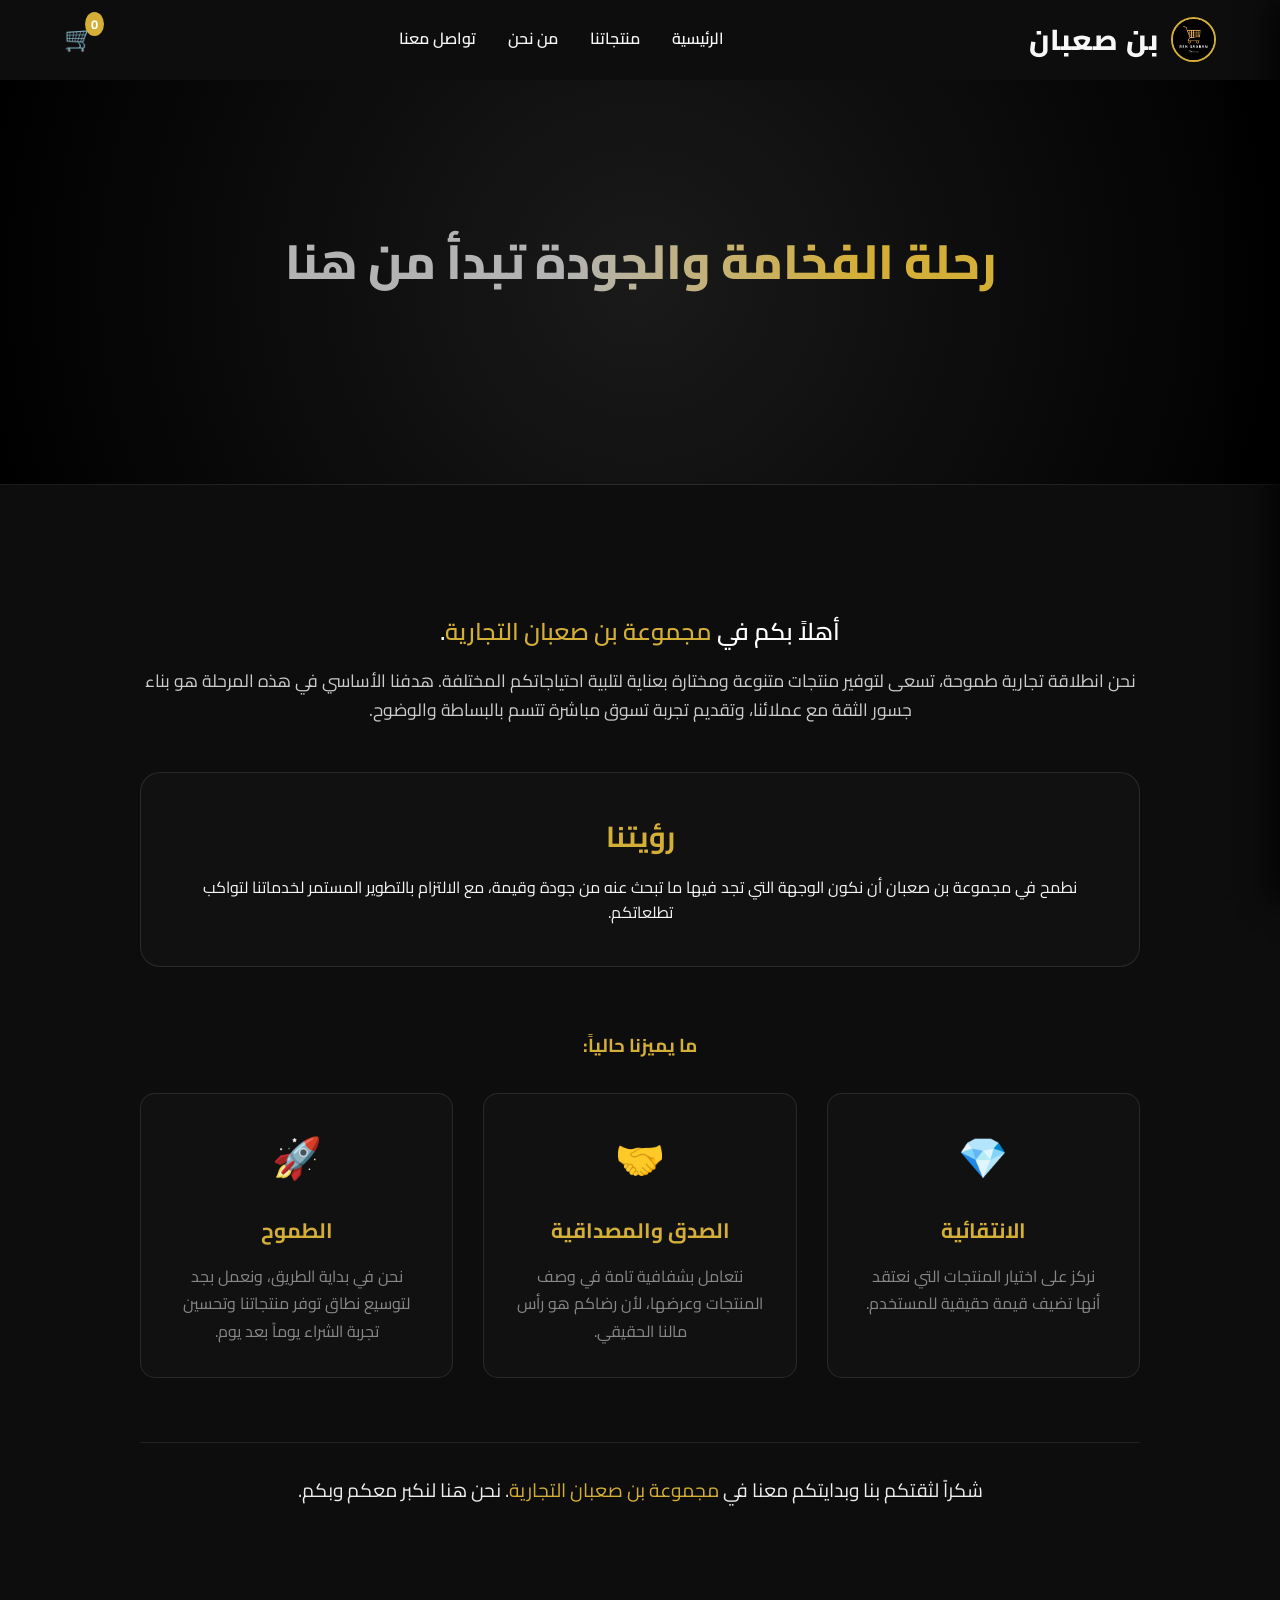
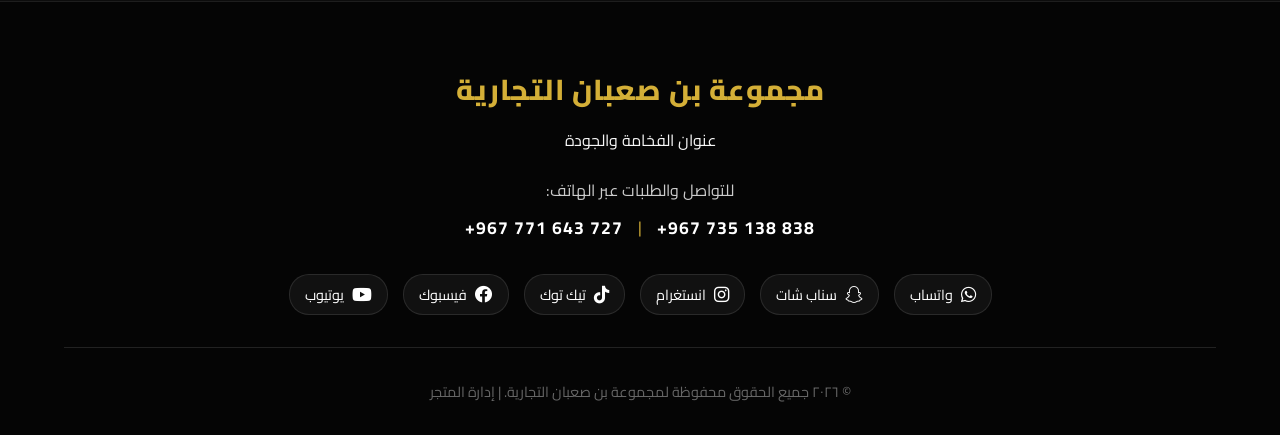
<file: about.html>
<!DOCTYPE html>
<html lang="ar" dir="rtl">
<head>
    <meta charset="UTF-8">
    <meta name="viewport" content="width=device-width, initial-scale=1.0">
    <title>من نحن | مجموعة بن صعبان التجارية</title>
    <meta name="description" content="تعرف على رؤية وقيم مجموعة بن صعبان التجارية، وجهتكم للفخامة والجودة.">
    <link rel="preconnect" href="https://fonts.googleapis.com">
    <link rel="preconnect" href="https://fonts.gstatic.com" crossorigin>
    <link href="https://fonts.googleapis.com/css2?family=Cairo:wght@300;400;600;800&display=swap" rel="stylesheet">
    <link rel="icon" type="image/png" href="favicon.png">
    <link rel="apple-touch-icon" href="favicon.png">

    <!-- Open Graph / Facebook -->
    <meta property="og:type" content="website">
    <meta property="og:url" content="https://a7s1d6.github.io/a1/about.html">
    <meta property="og:title" content="من نحن | مجموعة بن صعبان التجارية">
    <meta property="og:description" content="تعرف على رؤية وقيم مجموعة بن صعبان التجارية، وجهتكم للفخامة والجودة.">
    <meta property="og:image" content="https://a7s1d6.github.io/a1/assets/og-image.png">

    <!-- Twitter -->
    <meta property="twitter:card" content="summary_large_image">
    <meta property="twitter:url" content="https://a7s1d6.github.io/a1/about.html">
    <meta property="twitter:title" content="من نحن | مجموعة بن صعبان التجارية">
    <meta property="twitter:description" content="تعرف على رؤية وقيم مجموعة بن صعبان التجارية، وجهتكم للفخامة والجودة.">
    <meta property="twitter:image" content="https://a7s1d6.github.io/a1/assets/og-image.png">

    <link rel="stylesheet" href="https://cdnjs.cloudflare.com/ajax/libs/font-awesome/6.0.0/css/all.min.css">
    <link rel="stylesheet" href="style.css">
</head>
<body class="about-page">
    <!-- Navbar -->
    <nav class="navbar scrolled" id="navbar">
        <div class="nav-container">
            <a href="index.html#home" class="logo-link">
                <img src="./assets/logo.png" alt="شعار" class="nav-logo-circular">
                <h1 class="logo">بن صعبان</h1>
            </a>
            <ul class="nav-links">
                <li><a href="index.html#home">الرئيسية</a></li>
                <li><a href="index.html#products">منتجاتنا</a></li>
                <li><a href="about.html" class="gold-text">من نحن</a></li>
                <li><a href="#contact">تواصل معنا</a></li>
            </ul>
            <div class="cart-icon" id="cart-icon">
                🛒 <span class="cart-count">0</span>
            </div>
        </div>
    </nav>

    <!-- About Header -->
    <section class="about-header">
        <div class="hero-content">
            <p class="hero-subtitle dynamic-subtitle fade-in visible">رحلة الفخامة والجودة تبدأ من هنا</p>
        </div>
    </section>

    <!-- About Us Section -->
    <section class="about" id="about">
        <div class="container">
            <div class="about-content">
                <div class="about-text-wrapper fade-in delay-1">
                    <p class="about-lead">أهلاً بكم في <span class="gold-text">مجموعة بن صعبان التجارية</span>.</p>
                    <p>نحن انطلاقة تجارية طموحة، تسعى لتوفير منتجات متنوعة ومختارة بعناية لتلبية احتياجاتكم المختلفة. هدفنا الأساسي في هذه المرحلة هو بناء جسور الثقة مع عملائنا، وتقديم تجربة تسوق مباشرة تتسم بالبساطة والوضوح.</p>
                </div>

                <div class="vision-card fade-in delay-2">
                    <h3 class="gold-text">رؤيتنا</h3>
                    <p>نطمح في مجموعة بن صعبان أن نكون الوجهة التي تجد فيها ما تبحث عنه من جودة وقيمة، مع الالتزام بالتطوير المستمر لخدماتنا لتواكب تطلعاتكم.</p>
                </div>

                <div class="features-title fade-in delay-3">
                    <h3 class="gold-text">ما يميزنا حالياً:</h3>
                </div>

                <div class="about-features">
                    <div class="feature-item fade-in delay-1">
                        <div class="feature-icon">💎</div>
                        <h4>الانتقائية</h4>
                        <p>نركز على اختيار المنتجات التي نعتقد أنها تضيف قيمة حقيقية للمستخدم.</p>
                    </div>
                    <div class="feature-item fade-in delay-2">
                        <div class="feature-icon">🤝</div>
                        <h4>الصدق والمصداقية</h4>
                        <p>نتعامل بشفافية تامة في وصف المنتجات وعرضها، لأن رضاكم هو رأس مالنا الحقيقي.</p>
                    </div>
                    <div class="feature-item fade-in delay-3">
                        <div class="feature-icon">🚀</div>
                        <h4>الطموح</h4>
                        <p>نحن في بداية الطريق، ونعمل بجد لتوسيع نطاق توفر منتجاتنا وتحسين تجربة الشراء يوماً بعد يوم.</p>
                    </div>
                </div>

                <div class="about-footer-text fade-in delay-2">
                    <p>شكراً لثقتكم بنا وبدايتكم معنا في <span class="gold-text">مجموعة بن صعبان التجارية</span>. نحن هنا لنكبر معكم وبكم.</p>
                </div>
            </div>
        </div>
    </section>

    <!-- Footer -->
    <footer id="contact">
        <div class="footer-content">
            <h2 class="logo gold-text fade-in">مجموعة بن صعبان التجارية</h2>
            <p class="fade-in">عنوان الفخامة والجودة</p>
            <div class="contact-info fade-in">
                <p style="margin-bottom: 10px;">للتواصل والطلبات عبر الهاتف:</p>
                <div style="direction: ltr; display: inline-flex; align-items: center; justify-content: center; gap: 15px;">
                    <a href="tel:+967771643727" class="phone-link">+967 771 643 727</a>
                    <span class="gold-text">|</span>
                    <a href="tel:+967735138838" class="phone-link">+967 735 138 838</a>
                </div>
            </div>
            <div class="socials fade-in">
                <a href="https://wa.me/message/DWNXWWNGXAXHB1" target="_blank"><i class="fa-brands fa-whatsapp"></i> واتساب</a>
                <a href="https://www.snapchat.com/@a7s1d6" target="_blank"><i class="fa-brands fa-snapchat"></i> سناب شات</a>
                <a href="https://www.instagram.com/a7s1d6" target="_blank"><i class="fa-brands fa-instagram"></i> انستغرام</a>
                <a href="https://www.tiktok.com/@a7s1d6" target="_blank"><i class="fa-brands fa-tiktok"></i> تيك توك</a>
                <a href="https://www.facebook.com/@a7s1d6" target="_blank"><i class="fa-brands fa-facebook"></i> فيسبوك</a>
                <a href="https://www.youtube.com/@a7s1d6" target="_blank"><i class="fa-brands fa-youtube"></i> يوتيوب</a>
            </div>
        </div>
        <div class="footer-bottom">
            <p>&copy; ٢٠٢٦ جميع الحقوق محفوظة لمجموعة بن صعبان التجارية. | <a href="admin.html" style="color: #666; text-decoration: none;">إدارة المتجر</a></p>
        </div>
    </footer>

    <!-- Cart Sidebar -->
    <div class="cart-sidebar" id="cart-sidebar">
        <div class="cart-header">
            <h2>سلة المشتريات</h2>
            <button class="close-cart" id="close-cart">&times;</button>
        </div>
        <div class="cart-items" id="cart-items">
            <p class="empty-cart">السلة فارغة حالياً</p>
        </div>
        <div class="cart-footer">
            <div class="cart-total">
                <span>المجموع:</span>
                <span id="total-price">٠ ريال</span>
            </div>
            <button class="btn btn-primary w-100" id="checkout-btn">إتمام الطلب</button>
        </div>
    </div>
    <div class="cart-overlay" id="cart-overlay"></div>

    <!-- Modal Elements (Hidden, but needed for script continuity if shared) -->
    <div id="product-modal" style="display:none;"></div>
    <div id="modal-overlay" style="display:none;"></div>

    <script src="script.js"></script>
</body>
</html>
</file>
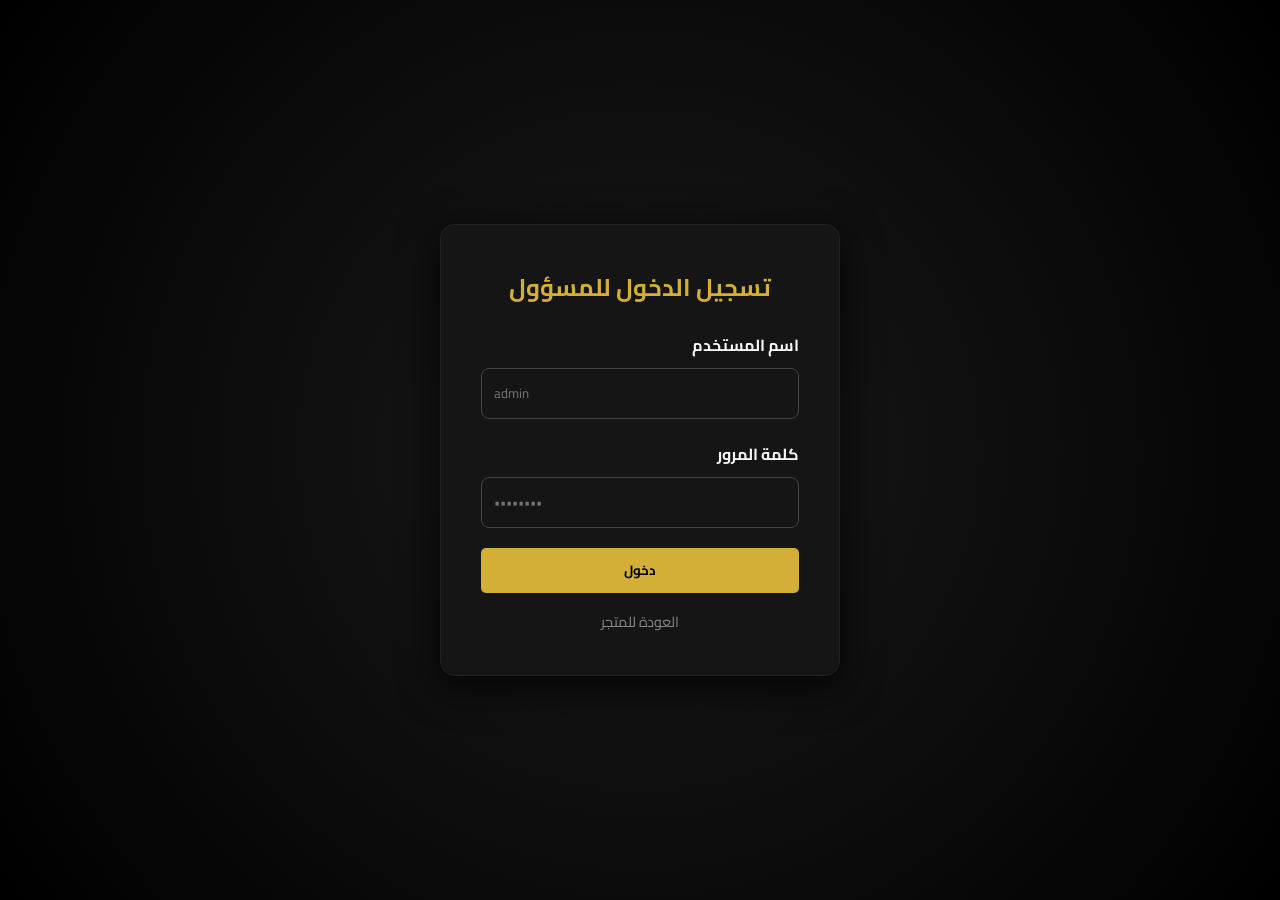
<file: admin.html>
<!DOCTYPE html>
<html lang="ar" dir="rtl">
<head>
    <meta charset="UTF-8">
    <meta name="viewport" content="width=device-width, initial-scale=1.0">
    <title>لوحة تحكم المدير | بن صعبان</title>
    <link href="https://fonts.googleapis.com/css2?family=Cairo:wght@300;400;600;800&display=swap" rel="stylesheet">
    <link rel="icon" type="image/png" href="favicon.png">
    <link rel="apple-touch-icon" href="favicon.png">

    <!-- Open Graph / Facebook -->
    <meta property="og:type" content="website">
    <meta property="og:url" content="https://a7s1d6.github.io/a1/admin.html">
    <meta property="og:title" content="لوحة تحكم المدير | بن صعبان">
    <meta property="og:description" content="إدارة منتجات ومخزون مجموعة بن صعبان التجارية.">
    <meta property="og:image" content="https://a7s1d6.github.io/a1/assets/og-image.png">

    <!-- Twitter -->
    <meta property="twitter:card" content="summary_large_image">
    <meta property="twitter:url" content="https://a7s1d6.github.io/a1/admin.html">
    <meta property="twitter:title" content="لوحة تحكم المدير | بن صعبان">
    <meta property="twitter:description" content="إدارة منتجات ومخزون مجموعة بن صعبان التجارية.">
    <meta property="twitter:image" content="https://a7s1d6.github.io/a1/assets/og-image.png">

    <link rel="stylesheet" href="admin.css">
</head>
<body>
    <!-- Login Screen -->
    <div id="login-screen" class="login-screen">
        <div class="login-box">
            <h2 class="gold-text" style="margin-bottom: 20px; text-align: center;">تسجيل الدخول للمسؤول</h2>
            <form id="login-form-submit">
                <div class="form-group">
                    <label>اسم المستخدم</label>
                    <input type="text" id="login-user" required autocomplete="off" placeholder="admin" dir="ltr">
                </div>
                <div class="form-group">
                    <label>كلمة المرور</label>
                    <input type="password" id="login-pass" required placeholder="••••••••" dir="ltr">
                </div>
                <p id="login-error" style="color: var(--danger); font-size: 0.9rem; display: none; margin-bottom: 10px;">بيانات الدخول غير صحيحة!</p>
                <button type="submit" class="btn btn-primary w-100">دخول</button>
            </form>
            <a href="index.html" style="display: block; text-align: center; color: #888; font-size: 0.9rem; text-decoration: none; margin-top: 15px;">العودة للمتجر</a>
        </div>
    </div>

    <div class="admin-container" id="admin-dashboard" style="display: none;">
        <!-- Sidebar -->
        <aside class="sidebar">
            <div class="sidebar-logo">لوحة التحكم</div>
            <ul class="sidebar-menu">
                <li class="active"><a href="#">إدارة المنتجات</a></li>
                <li><a href="index.html">العودة للمتجر</a></li>
            </ul>
        </aside>

        <!-- Main Content -->
        <main class="main-content">
            <header class="header" style="display: flex; justify-content: space-between; align-items: center;">
                <button id="sidebar-toggle" class="btn btn-small" style="display: none; background: var(--sidebar-bg); border: 1px solid var(--border); color: var(--gold); padding: 8px 12px;">☰</button>
                <h2>إدارة المنتجات</h2>
                <div style="width: 40px;"></div> <!-- Spacer -->
            </header>

            <div class="content">
                <!-- Add Product Form -->
                <div class="card form-card" id="form-section">
                    <h3 id="form-title">إضافة منتج جديد</h3>
                    <form id="add-product-form">
                        <div class="form-group">
                            <label>اسم المنتج</label>
                            <input type="text" id="product-name" required placeholder="مثال: عطر العود الأصيل">
                        </div>
                        <div class="form-group-row" style="display: grid; grid-template-columns: 1fr 1fr; gap: 15px;">
                            <div class="form-group">
                                <label>السعر (ريال)</label>
                                <input type="number" id="product-price" required placeholder="مثال: 350">
                            </div>
                            <div class="form-group">
                                <label>رمز المنتج (تلقائي)</label>
                                <input type="text" id="product-code" readonly placeholder="سيتم توليده تلقائياً" style="background: rgba(255,255,255,0.02); color: #888; cursor: not-allowed;">
                            </div>
                        </div>
                        <div class="form-group">
                            <label>الكمية المتوفرة في المخزن</label>
                            <input type="number" id="product-stock" required placeholder="مثال: 50">
                        </div>
                        <div class="form-group">
                            <label>صور المنتج (يمكنك اختيار عدة صور)</label>
                            <div class="image-upload-options">
                                <input type="file" id="product-image-file" accept="image/*" class="file-input" multiple>
                                <div class="separator">- أو ادخل روابط الصور (رابط في كل سطر) -</div>
                                <textarea id="product-image-urls" placeholder="https://example.com/image1.jpg&#10;https://example.com/image2.jpg" style="width: 100%; height: 60px; background: rgba(255,255,255,0.05); border: 1px solid rgba(255,255,255,0.1); color: #fff; padding: 10px; border-radius: 8px; resize: vertical;"></textarea>
                            </div>
                            <div id="image-previews" style="display: flex; gap: 10px; flex-wrap: wrap; margin-top: 10px;"></div>
                        </div>
                        <div style="display: flex; gap: 10px;">
                            <button type="submit" id="submit-btn" class="btn btn-primary mt-2" style="flex: 1;">حفظ المنتج</button>
                            <button type="button" id="cancel-edit-btn" class="btn mt-2" style="display: none; background: #333; color: #fff; flex: 1;">إلغاء التعديل</button>
                        </div>
                    </form>
                </div>

                <!-- Products Table -->
                <div class="card table-card">
                    <h3>المنتجات المتوفرة <button id="reset-default" class="btn btn-small btn-danger" style="float: left;">استعادة المنتجات الافتراضية</button></h3>
                    <div class="table-responsive">
                        <table id="products-table">
                            <thead>
                                <tr>
                                    <th>الصورة</th>
                                    <th>اسم المنتج</th>
                                    <th>الرمز</th>
                                    <th>السعر</th>
                                    <th>المخزون</th>
                                    <th>إجراءات</th>
                                </tr>
                            </thead>
                            <tbody id="products-tbody">
                                <!-- JS will populate this -->
                            </tbody>
                        </table>
                    </div>
                </div>
            </div>
        </main>
    </div>

    <script src="admin.js"></script>
</body>
</html>
</file>
<file: style.css>
:root {
    --bg-color: #0d0d0d;
    --text-color: #f7f7f7;
    --gold: #d4af37;
    --gold-hover: #b38b22;
    --glass-bg: rgba(20, 20, 20, 0.7);
    --glass-border: rgba(255, 255, 255, 0.1);
}

* {
    margin: 0;
    padding: 0;
    box-sizing: border-box;
}

body {
    font-family: 'Cairo', sans-serif;
    background-color: var(--bg-color);
    color: var(--text-color);
    line-height: 1.6;
    overflow-x: hidden;
}

/* Typography Utility */
.gold-text {
    color: var(--gold);
}

/* Navbar */
.navbar {
    position: fixed;
    top: 0;
    width: 100%;
    padding: 1rem 5%;
    background: transparent;
    transition: background 0.4s ease, backdrop-filter 0.4s ease;
    z-index: 1000;
}

.navbar.scrolled {
    background: var(--glass-bg);
    backdrop-filter: blur(10px);
    border-bottom: 1px solid var(--glass-border);
}

.nav-container {
    display: flex;
    justify-content: space-between;
    align-items: center;
    max-width: 1400px;
    margin: 0 auto;
}

.logo {
    font-size: 1.8rem;
    font-weight: 800;
    letter-spacing: 1px;
}

.logo-link {
    display: flex;
    align-items: center;
    text-decoration: none;
    gap: 12px;
    color: inherit;
}

.nav-logo-circular {
    width: 45px;
    height: 45px;
    border-radius: 50%;
    object-fit: cover;
    border: 2px solid var(--gold);
    background-color: #111;
    transition: transform 0.3s ease;
}

.nav-logo-circular:hover {
    transform: scale(1.1) rotate(5deg);
}

.logo-img {
    height: 80px;
    width: auto;
    object-fit: contain;
    transition: transform 0.3s ease;
}

.logo-img:hover {
    transform: scale(1.05);
}

.footer-logo-img {
    height: 120px;
    width: auto;
    object-fit: contain;
    margin-bottom: 1rem;
}

.nav-links {
    list-style: none;
    display: flex;
    gap: 2rem;
}

.nav-links a {
    color: var(--text-color);
    text-decoration: none;
    font-weight: 600;
    transition: color 0.3s;
}

.nav-links a:hover {
    color: var(--gold);
}

.cart-icon {
    font-size: 1.5rem;
    cursor: pointer;
    position: relative;
    transition: transform 0.2s;
}

.cart-icon:hover {
    transform: scale(1.1);
}

.cart-count {
    position: absolute;
    top: -8px;
    right: -10px;
    background: var(--gold);
    color: #fff;
    font-size: 0.8rem;
    padding: 2px 6px;
    border-radius: 50%;
    font-weight: bold;
}

/* Hero Section */
.hero {
    height: 100vh;
    display: flex;
    align-items: center;
    justify-content: center;
    text-align: center;
    background: radial-gradient(circle at center, #1a1a1a 0%, #000000 100%);
    position: relative;
    padding: 0 20px;
}

.hero::before {
    content: '';
    position: absolute;
    top: 0; right: 0; bottom: 0; left: 0;
    background: url('https://www.transparenttextures.com/patterns/stardust.png');
    opacity: 0.05;
}

.hero-content {
    max-width: 800px;
    z-index: 1;
}

.hero-title {
    font-size: clamp(2rem, 8vw, 4rem);
    margin-bottom: 1rem;
    line-height: 1.2;
}

.hero-subtitle {
    font-size: 1.2rem;
    color: #b3b3b3;
    margin-bottom: 2.5rem;
}


@media (max-width: 768px) {
    .hero {
        text-align: center;
        padding-top: 120px;
    }
    .hero-title {
        font-size: 2.5rem;
    }
    .floating-hero-logo {
        max-width: 250px;
    }
}

/* Buttons */
.btn {
    display: inline-block;
    padding: 12px 30px;
    font-family: inherit;
    font-weight: 600;
    font-size: 1.1rem;
    text-decoration: none;
    border-radius: 30px;
    cursor: pointer;
    transition: all 0.3s ease;
    border: none;
}

.btn-primary {
    background-color: var(--gold);
    color: #000;
    box-shadow: 0 4px 15px rgba(212, 175, 55, 0.3);
}

.btn-primary:hover {
    background-color: var(--gold-hover);
    transform: translateY(-3px);
    box-shadow: 0 6px 20px rgba(212, 175, 55, 0.5);
}

.btn-secondary {
    background-color: transparent;
    color: var(--gold);
    border: 2px solid var(--gold);
}

.btn-secondary:hover {
    background-color: var(--gold);
    color: #000;
}

/* Products Section */
.products {
    padding: 6rem 5%;
    max-width: 1400px;
    margin: 0 auto;
}

.section-title {
    text-align: center;
    font-size: clamp(1.8rem, 5vw, 2.5rem);
    margin-bottom: 3rem;
    position: relative;
    display: inline-block;
    left: 50%;
    transform: translateX(-50%);
}

.section-title::after {
    content: '';
    position: absolute;
    bottom: -10px;
    left: 50%;
    transform: translateX(-50%);
    width: 50px;
    height: 3px;
    background: var(--gold);
}

.product-grid {
    display: grid;
    grid-template-columns: repeat(auto-fit, minmax(280px, 1fr));
    gap: 30px;
}

/* Product Card */
.product-card {
    background: #111;
    border: 1px solid var(--glass-border);
    border-radius: 15px;
    overflow: hidden;
    transition: transform 0.4s ease, box-shadow 0.4s ease;
}

.product-card:hover {
    transform: translateY(-10px);
    box-shadow: 0 15px 30px rgba(0,0,0,0.5);
    border-color: rgba(212, 175, 55, 0.3);
}

.product-image {
    position: relative;
    overflow: hidden;
    height: 300px;
}

.product-image img {
    width: 100%;
    height: 100%;
    object-fit: cover;
    transition: transform 0.5s ease;
}

.product-card:hover .product-image img {
    transform: scale(1.05);
}

.overlay {
    position: absolute;
    top: 0; left: 0; width: 100%; height: 100%;
    background: rgba(0,0,0,0.4);
    display: flex;
    justify-content: center;
    align-items: center;
    opacity: 0;
    transition: opacity 0.3s ease;
}

.overlay .btn {
    pointer-events: none;
}

/* Product Detail Modal */
.product-modal {
    position: fixed;
    top: 50%;
    left: 50%;
    transform: translate(-50%, -50%) scale(0.9);
    width: 90%;
    max-width: 900px;
    background: #111;
    border: 1px solid var(--gold);
    border-radius: 20px;
    z-index: 3000;
    display: none;
    opacity: 0;
    transition: all 0.4s cubic-bezier(0.175, 0.885, 0.32, 1.275);
    box-shadow: 0 0 50px rgba(0,0,0,0.9);
    overflow: hidden;
}

.product-modal.open {
    display: block;
    opacity: 1;
    transform: translate(-50%, -50%) scale(1);
}

.modal-content {
    position: relative;
    padding: 40px;
}

.close-modal {
    position: absolute;
    top: 20px;
    right: 20px;
    background: transparent;
    border: none;
    color: var(--gold);
    font-size: 2.5rem;
    cursor: pointer;
    line-height: 1;
    z-index: 10;
}

.modal-body {
    display: grid;
    grid-template-columns: 1fr 1fr;
    gap: 40px;
    align-items: center;
}

.modal-image img {
    width: 100%;
    height: 400px;
    object-fit: cover;
    border-radius: 15px;
    border: 1px solid rgba(255,255,255,0.05);
}

.modal-info h2 {
    font-size: 2.5rem;
    margin-bottom: 15px;
    color: var(--gold);
}

.modal-price {
    font-size: 1.5rem;
    font-weight: bold;
    margin-bottom: 20px;
}

.modal-description {
    color: #888;
    line-height: 1.8;
    margin-bottom: 30px;
}

.modal-quantity {
    display: flex;
    align-items: center;
    gap: 20px;
    margin-bottom: 30px;
}

.quantity-selector-large {
    display: flex;
    align-items: center;
    background: #222;
    border-radius: 30px;
    padding: 5px 15px;
    gap: 15px;
}

.modal-qty-btn {
    background: transparent;
    border: none;
    color: var(--gold);
    font-size: 1.5rem;
    cursor: pointer;
}

#modal-qty-input {
    width: 50px;
    background: transparent;
    border: none;
    color: #fff;
    text-align: center;
    font-size: 1.2rem;
    font-weight: bold;
    appearance: none;
}

.modal-overlay {
    position: fixed;
    top: 0; left: 0; width: 100%; height: 100%;
    background: rgba(0,0,0,0.8);
    backdrop-filter: blur(10px);
    z-index: 2500;
    display: none;
    opacity: 0;
    transition: opacity 0.4s ease;
}

.modal-overlay.open {
    display: block;
    opacity: 1;
}

@media (max-width: 768px) {
    .modal-body {
        grid-template-columns: 1fr;
        gap: 20px;
    }
    .modal-image img {
        height: 250px;
    }
    .product-modal {
        top: 0; left: 0; transform: none;
        width: 100%; height: 100%;
        border-radius: 0;
        overflow-y: auto;
    }
    .product-modal.open {
        transform: none;
    }
}

.product-card:hover .overlay {
    opacity: 1;
}

.product-info {
    padding: 20px;
    text-align: center;
}

.product-name {
    font-size: 1.2rem;
    margin-bottom: 10px;
}

.product-price {
    color: var(--gold);
    font-weight: bold;
    font-size: 1.1rem;
}

/* Footer */
footer {
    background: #050505;
    padding: 4rem 5% 2rem;
    text-align: center;
    border-top: 1px solid var(--glass-border);
}

.footer-content {
    margin-bottom: 2rem;
}

.footer-content .logo {
    margin-bottom: 1rem;
}

.contact-info {
    margin-top: 1.5rem;
    color: #ccc;
}

.phone-link {
    color: #fff;
    text-decoration: none;
    font-weight: bold;
    font-size: 1.1rem;
    transition: color 0.3s;
    display: inline-block;
    letter-spacing: 1px;
}

.phone-link:hover {
    color: var(--gold);
}

.socials {
    margin-top: 2rem;
    display: flex;
    justify-content: center;
    flex-wrap: wrap;
    gap: 15px;
}

.socials a {
    color: #fff;
    text-decoration: none;
    transition: all 0.3s ease;
    display: flex;
    align-items: center;
    gap: 8px;
    background: rgba(255, 255, 255, 0.05);
    padding: 8px 15px;
    border-radius: 20px;
    border: 1px solid rgba(255, 255, 255, 0.1);
    font-size: 0.9rem;
}

.socials a i {
    font-size: 1.1rem;
    transition: transform 0.3s ease;
}

.socials a:hover {
    color: var(--gold);
    background: rgba(212, 175, 55, 0.1);
    border-color: var(--gold);
    transform: translateY(-3px);
}

.socials a:hover i {
    transform: scale(1.2);
}

.footer-bottom {
    font-size: 0.9rem;
    color: #666;
    border-top: 1px solid #222;
    padding-top: 2rem;
}

/* About Us Section */
.about {
    padding: 6rem 5%;
    background: linear-gradient(180deg, #0d0d0d 0%, #050505 100%);
    position: relative;
    overflow: hidden;
}

.about .container {
    max-width: 1000px;
    margin: 0 auto;
    text-align: center;
}

.about-content {
    margin-top: 2rem;
}

.about-text-wrapper {
    margin-bottom: 3rem;
    font-size: 1.1rem;
    color: #ccc;
}

.about-lead {
    font-size: clamp(1.2rem, 3vw, 1.5rem);
    font-weight: 600;
    margin-bottom: 1rem;
    color: #fff;
}

.vision-card {
    background: var(--glass-bg);
    backdrop-filter: blur(10px);
    border: 1px solid var(--glass-border);
    padding: 2.5rem;
    border-radius: 20px;
    margin-bottom: 4rem;
    transition: transform 0.3s ease;
}

.vision-card:hover {
    transform: translateY(-5px);
    border-color: rgba(212, 175, 55, 0.2);
}

.vision-card h3 {
    font-size: 1.8rem;
    margin-bottom: 1rem;
}

.features-title {
    margin-bottom: 2rem;
}

.about-features {
    display: grid;
    grid-template-columns: repeat(auto-fit, minmax(280px, 1fr));
    gap: 30px;
    margin-bottom: 4rem;
}

.feature-item {
    background: #111;
    border: 1px solid var(--glass-border);
    padding: 2rem;
    border-radius: 15px;
    transition: all 0.3s ease;
    text-align: center;
}

.feature-item:hover {
    transform: translateY(-10px);
    border-color: var(--gold);
    box-shadow: 0 10px 20px rgba(212, 175, 55, 0.1);
}

.feature-icon {
    font-size: 2.5rem;
    margin-bottom: 1.5rem;
}

.feature-item h4 {
    color: var(--gold);
    font-size: 1.3rem;
    margin-bottom: 1rem;
}

.feature-item p {
    color: #888;
    line-height: 1.7;
}

.about-footer-text {
    font-size: 1.2rem;
    padding-top: 2rem;
    border-top: 1px solid #222;
    color: #eee;
}

/* About Page Specifics */
.about-header {
    height: 45vh;
    display: flex;
    align-items: center;
    justify-content: center;
    text-align: center;
    background: radial-gradient(circle at center, #1a1a1a 0%, #000000 100%);
    position: relative;
    padding: 0 20px;
    margin-top: 80px;
    border-bottom: 1px solid var(--glass-border);
}

.dynamic-subtitle {
    background: linear-gradient(
        to right,
        #b3b3b3 20%,
        #d4af37 40%,
        #d4af37 60%,
        #b3b3b3 80%
    );
    background-size: 200% auto;
    background-clip: text;
    -webkit-background-clip: text;
    -webkit-text-fill-color: transparent;
    animation: shine 4s linear infinite;
    font-weight: 800;
    font-size: clamp(1.8rem, 5vw, 3rem) !important;
    line-height: 1.4;
    padding: 0 10px;
}

@keyframes shine {
    to {
        background-position: 200% center;
    }
}

.about-header::before {
    content: '';
    position: absolute;
    top: 0; right: 0; bottom: 0; left: 0;
    background: url('https://www.transparenttextures.com/patterns/stardust.png');
    opacity: 0.05;
}

.about-page .about {
    background: #0d0d0d;
}

@media (max-width: 768px) {
    .about {
        padding: 4rem 5%;
    }
    .vision-card {
        padding: 1.5rem;
    }
    .about-header {
        height: 35vh;
        margin-top: 60px;
    }
}

/* Animations */

.fade-in {
    opacity: 0;
    transform: translateY(20px);
    transition: opacity 0.8s ease, transform 0.8s ease;
}

.fade-in.visible {
    opacity: 1;
    transform: translateY(0);
}

.delay-1 { transition-delay: 0.2s; }
.delay-2 { transition-delay: 0.4s; }

/* Responsive */
@media (max-width: 768px) {
    .nav-links {
        display: none;
    }
    
    .hero-title {
        font-size: 2.5rem;
    }
}

/* Cart Sidebar */
.cart-sidebar {
    position: fixed;
    top: 0;
    right: -400px;
    width: 400px;
    max-width: 100vw;
    height: 100vh;
    background: #111;
    border-left: 1px solid var(--glass-border);
    z-index: 2000;
    display: flex;
    flex-direction: column;
    transition: right 0.4s ease;
    box-shadow: -10px 0 30px rgba(0,0,0,0.8);
}

.cart-sidebar.open {
    right: 0;
}

.cart-header {
    display: flex;
    justify-content: space-between;
    align-items: center;
    padding: 20px;
    border-bottom: 1px solid rgba(255,255,255,0.05);
}

.close-cart {
    background: transparent;
    border: none;
    color: var(--text-color);
    font-size: 2rem;
    cursor: pointer;
    line-height: 1;
}

.close-cart:hover {
    color: var(--gold);
}

.cart-items {
    flex: 1;
    padding: 20px;
    overflow-y: auto;
}

.empty-cart {
    text-align: center;
    color: #666;
    margin-top: 50px;
}

.cart-item {
    display: flex;
    align-items: center;
    gap: 15px;
    margin-bottom: 20px;
    padding-bottom: 20px;
    border-bottom: 1px solid rgba(255,255,255,0.05);
}

.cart-item-img {
    width: 60px;
    height: 60px;
    border-radius: 8px;
    object-fit: cover;
}

.cart-item-info h4 {
    font-size: 1.1rem;
    margin-bottom: 5px;
    color: var(--text-color);
}

.cart-item-info .price {
    color: var(--gold);
    font-size: 0.9rem;
    font-weight: 600;
}

.cart-qty-control {
    display: flex;
    align-items: center;
    gap: 12px;
    margin-top: 10px;
    background: rgba(255,255,255,0.03);
    padding: 2px 8px;
    border-radius: 20px;
    width: fit-content;
    border: 1px solid rgba(255,255,255,0.05);
}

.cart-qty-btn {
    background: transparent;
    border: none;
    color: var(--gold);
    font-size: 1.2rem;
    cursor: pointer;
    width: 24px;
    height: 24px;
    display: flex;
    align-items: center;
    justify-content: center;
    transition: transform 0.2s;
}

.cart-qty-btn:hover {
    transform: scale(1.3);
    color: #fff;
}

.remove-item {
    background: transparent;
    border: none;
    color: #444;
    font-size: 1.4rem;
    cursor: pointer;
    transition: color 0.3s;
    padding: 5px;
}

.remove-item:hover {
    color: var(--danger);
}

.cart-footer {
    padding: 20px;
    background: #0a0a0a;
    border-top: 1px solid rgba(255,255,255,0.05);
}

.cart-total {
    display: flex;
    justify-content: space-between;
    font-size: 1.2rem;
    font-weight: bold;
    margin-bottom: 15px;
}

.w-100 {
    width: 100%;
}

.cart-overlay {
    position: fixed;
    top: 0;
    left: 0;
    width: 100%;
    height: 100%;
    background: rgba(0,0,0,0.5);
    backdrop-filter: blur(5px);
    z-index: 1000;
    opacity: 0;
    visibility: hidden;
    transition: all 0.4s ease;
}

.cart-overlay.open {
    opacity: 1;
    visibility: visible;
}
</file>
<file: admin.css>
:root {
    --bg-color: #0d0d0d;
    --sidebar-bg: #111;
    --card-bg: #151515;
    --text-color: #f7f7f7;
    --gold: #d4af37;
    --gold-hover: #b38b22;
    --danger: #d93838;
    --border: #222;
}

* {
    margin: 0;
    padding: 0;
    box-sizing: border-box;
}

body {
    font-family: 'Cairo', sans-serif;
    background-color: var(--bg-color);
    color: var(--text-color);
}

.admin-container {
    display: flex;
    min-height: 100vh;
}

/* Sidebar */
.sidebar {
    width: 250px;
    background: var(--sidebar-bg);
    border-left: 1px solid var(--border);
    padding: 20px;
}

.sidebar-logo {
    font-size: 1.5rem;
    font-weight: 800;
    color: var(--gold);
    margin-bottom: 30px;
    text-align: center;
}

.sidebar-menu {
    list-style: none;
}

.sidebar-menu li {
    margin-bottom: 10px;
}

.sidebar-menu a {
    color: #ccc;
    text-decoration: none;
    display: block;
    padding: 10px 15px;
    border-radius: 8px;
    transition: all 0.3s;
}

.sidebar-menu li.active a,
.sidebar-menu a:hover {
    background: var(--gold);
    color: #000;
    font-weight: bold;
}

/* Main Content */
.main-content {
    flex: 1;
    padding: 20px 40px;
    overflow-y: auto;
}

.header {
    border-bottom: 1px solid var(--border);
    padding-bottom: 20px;
    margin-bottom: 30px;
}

.card {
    background: var(--card-bg);
    border: 1px solid var(--border);
    border-radius: 10px;
    padding: 20px;
    margin-bottom: 30px;
}

h3 {
    margin-bottom: 20px;
    color: var(--gold);
}

/* Form */
.form-group {
    margin-bottom: 20px;
}

.form-group label {
    display: block;
    margin-bottom: 8px;
    font-weight: bold;
}

.form-group input {
    width: 100%;
    padding: 12px;
    background: transparent;
    border: 1px solid #444;
    border-radius: 8px;
    color: #fff;
    font-family: inherit;
}

.form-group input:focus {
    outline: none;
    border-color: var(--gold);
}

.image-upload-options {
    background: #0a0a0a;
    padding: 15px;
    border-radius: 8px;
    border: 1px dashed #444;
}

.separator {
    text-align: center;
    margin: 10px 0;
    color: #666;
}

.btn {
    padding: 10px 20px;
    font-family: inherit;
    font-weight: bold;
    border: none;
    border-radius: 5px;
    cursor: pointer;
    transition: 0.3s;
}

.btn-primary {
    background: var(--gold);
    color: #000;
}

.btn-primary:hover {
    background: var(--gold-hover);
}

.btn-danger {
    background: transparent;
    border: 1px solid var(--danger);
    color: var(--danger);
}

.btn-danger:hover {
    background: var(--danger);
    color: #fff;
}

.btn-small {
    padding: 5px 10px;
    font-size: 0.9rem;
}

.mt-2 {
    margin-top: 20px;
}

/* Table */
.table-responsive {
    overflow-x: auto;
}

table {
    width: 100%;
    border-collapse: collapse;
}

th, td {
    padding: 15px;
    text-align: right;
    border-bottom: 1px solid var(--border);
}

th {
    color: #888;
}

td img {
    width: 50px;
    height: 50px;
    object-fit: cover;
    border-radius: 5px;
}

/* Login Screen */
.login-screen {
    position: fixed;
    top: 0; left: 0; width: 100%; height: 100vh;
    background: radial-gradient(circle at center, #1a1a1a 0%, #000 100%);
    display: flex;
    align-items: center;
    justify-content: center;
    z-index: 1000;
}
.login-box {
    background: var(--card-bg);
    padding: 40px;
    border-radius: 15px;
    border: 1px solid var(--border);
    box-shadow: 0 10px 40px rgba(0,0,0,0.8);
    width: 90%;
    max-width: 400px;
}
.w-100 {
    width: 100%;
}
.gold-text {
    color: var(--gold);
}

/* Responsiveness */
@media (max-width: 992px) {
    .sidebar { width: 200px; }
    .main-content { padding: 20px; }
}

@media (max-width: 768px) {
    .admin-container {
        flex-direction: column;
    }

    .sidebar {
        position: fixed;
        right: -250px;
        top: 0;
        height: 100%;
        width: 250px;
        z-index: 1000;
        transition: right 0.4s ease;
        box-shadow: -10px 0 30px rgba(0,0,0,0.5);
    }

    .sidebar.open {
        right: 0;
    }

    #sidebar-toggle {
        display: block !important;
    }

    .main-content {
        padding: 15px;
    }

    .header h2 {
        font-size: 1.4rem;
    }

    .form-group-row {
        grid-template-columns: 1fr !important;
    }

    .card {
        padding: 15px;
    }

    h3 {
        font-size: 1.2rem;
    }

    th, td {
        padding: 10px 5px;
        font-size: 0.85rem;
    }
    
    td img {
        width: 40px;
        height: 40px;
    }

    .btn {
        padding: 10px 15px;
    }
}
</file>
